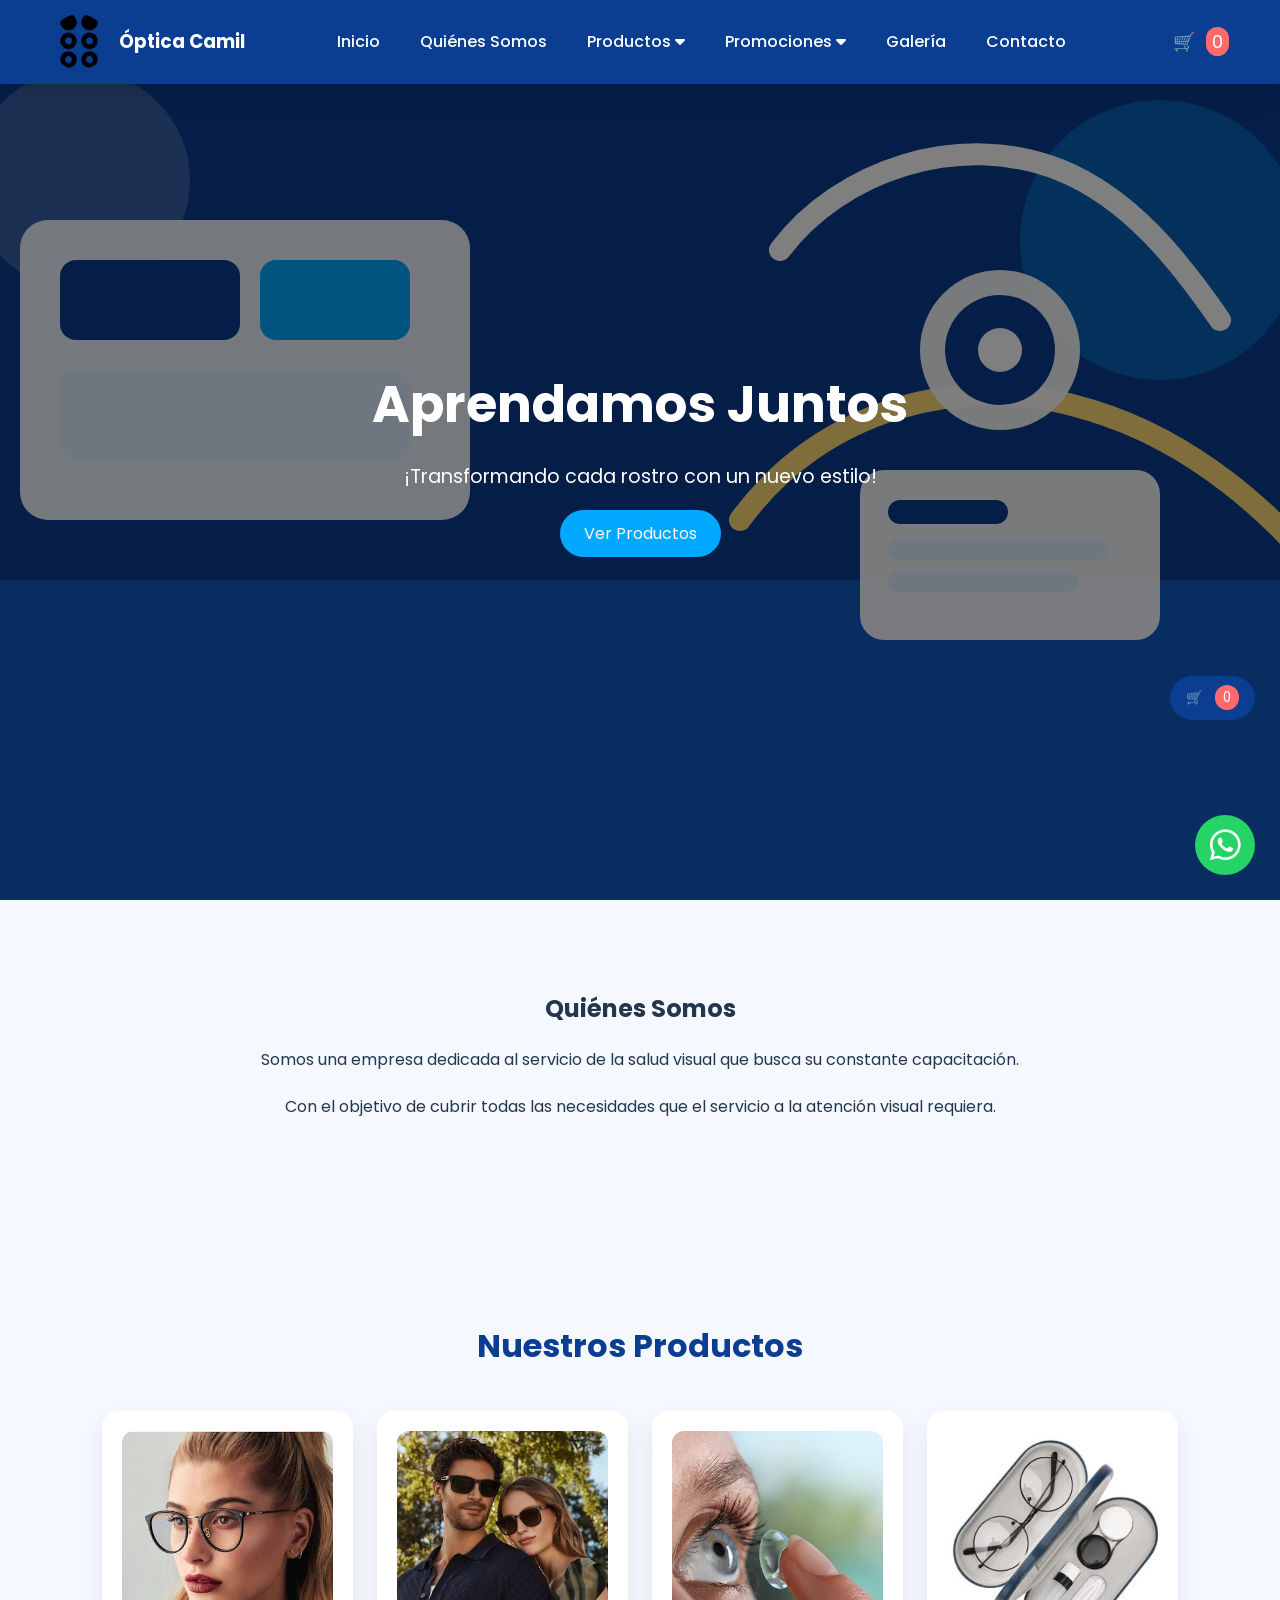
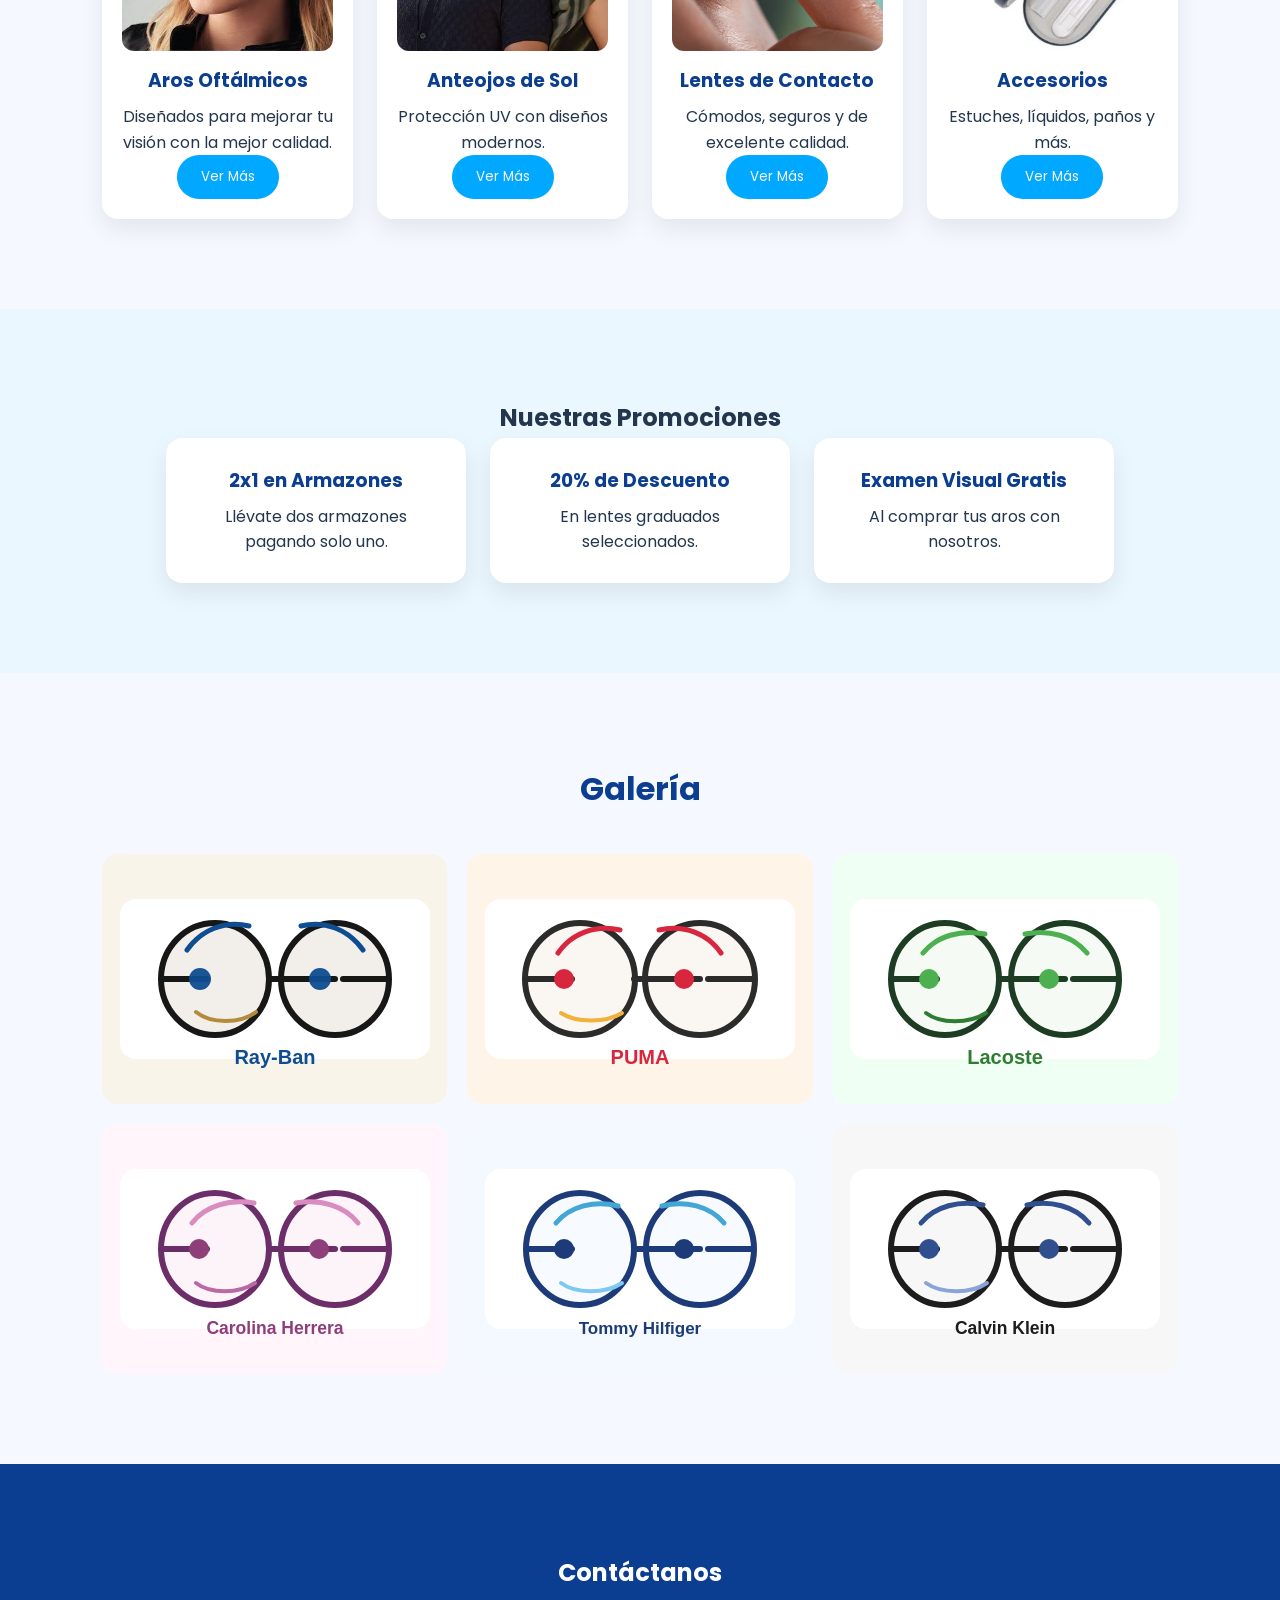
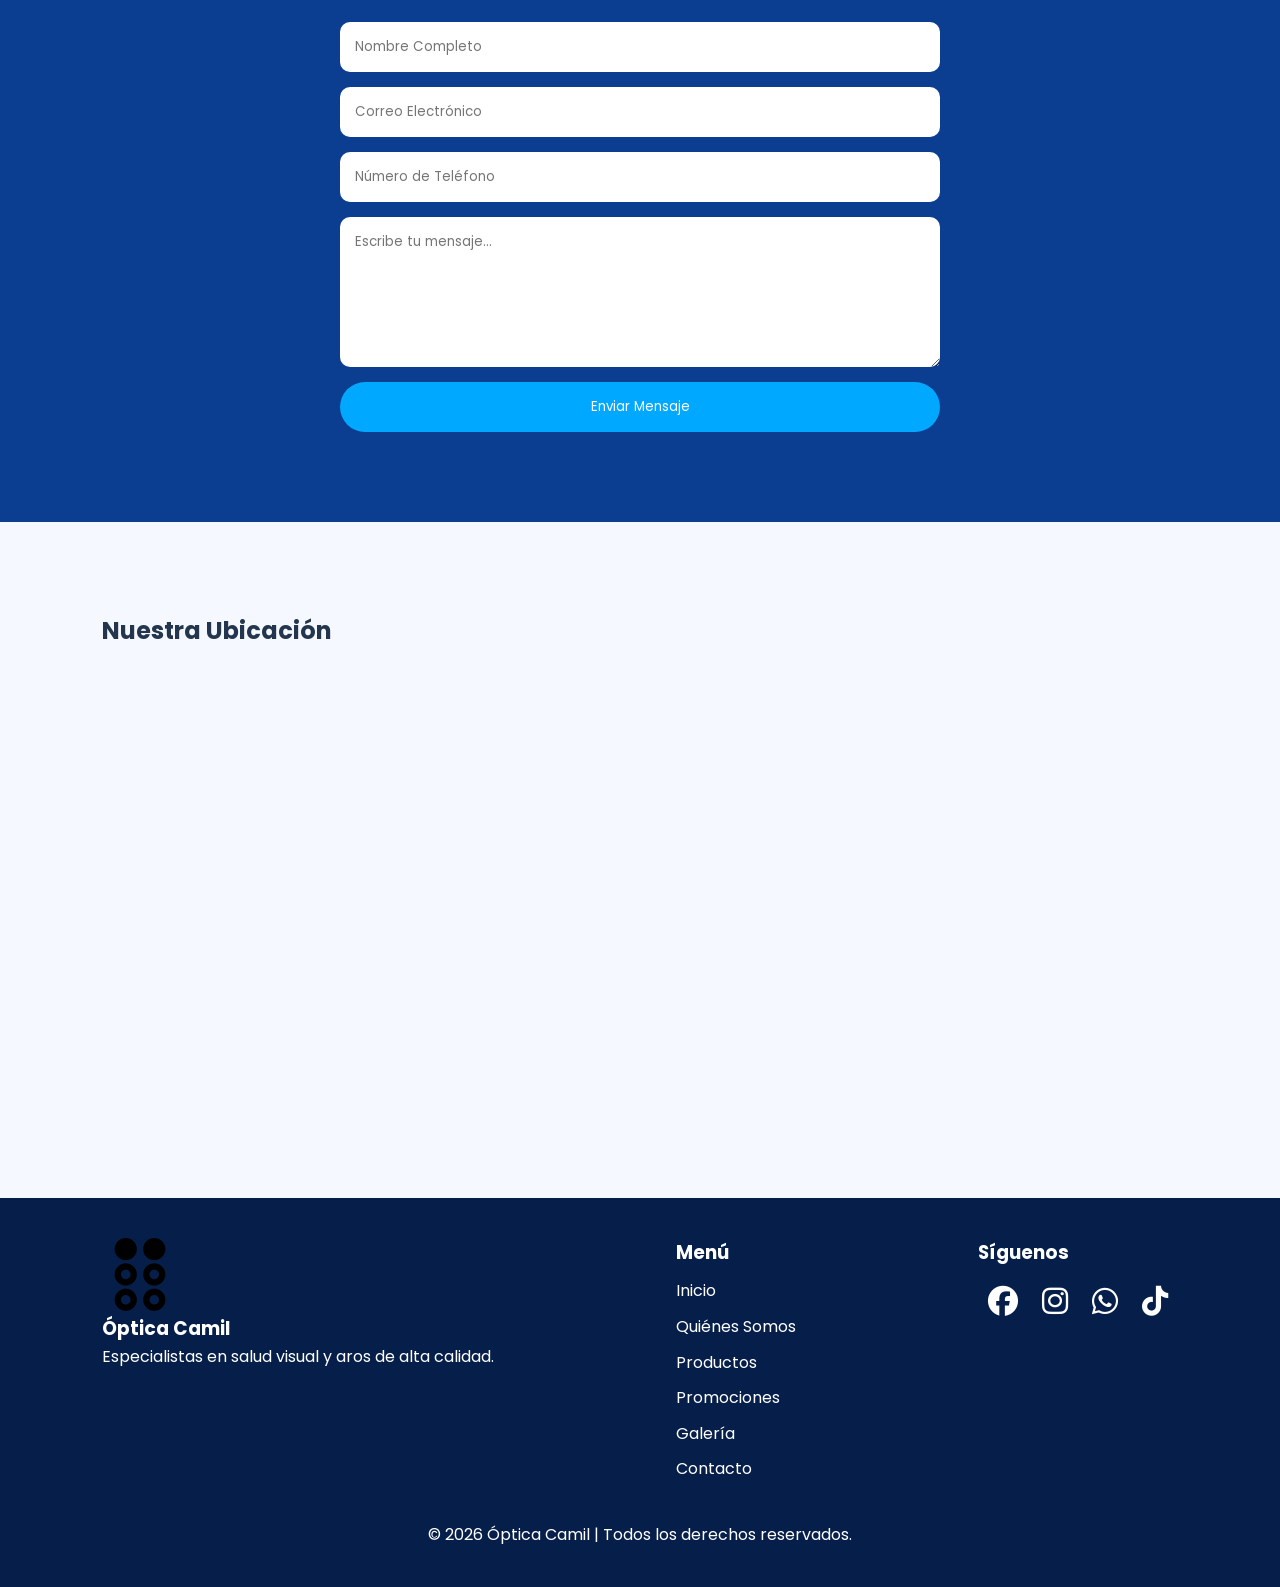
<file: index.html>
<!DOCTYPE html>
<html lang="es">
<head>
    <meta charset="UTF-8">
    <meta name="viewport" content="width=device-width, initial-scale=1.0">
    <meta name="description" content="¡transformando cada rostro con un nuevo estilo!">
    <title>Óptica Camil</title>
    <link rel="stylesheet" href="Estilo.css">
    <link rel="preconnect" href="https://fonts.googleapis.com">
    <link rel="preconnect" href="https://fonts.gstatic.com" crossorigin>
    <link href="https://fonts.googleapis.com/css2?family=Poppins:wght@300;400;500;600;700&display=swap" rel="stylesheet">
    <link rel="stylesheet" href="https://cdnjs.cloudflare.com/ajax/libs/font-awesome/6.5.2/css/all.min.css">
    <link rel="shortcut icon" href="braille.png">
</head>
<body>

<header>
    <nav class="navbar">
        <div class="logo">
            <img src="imagenes/logo.png" alt="Logo">
            <h2>Óptica Camil</h2>
        </div>
        <button class="menu-toggle" aria-label="Abrir menú" aria-expanded="false">
            <span></span>
            <span></span>
            <span></span>
        </button>
        <ul class="menu" id="main-menu">
            <li><a href="#inicio">Inicio</a></li>
            <li><a href="#nosotros">Quiénes Somos</a></li>
            <li class="dropdown">
                <a href="#">Productos <i class="fa fa-caret-down"></i></a>
                <ul class="submenu">
                    <li><a href="#oftalmicos">Aros Oftálmicos</a></li>
                    <li><a href="#sol">Gafas de Sol</a></li>
                    <li><a href="#contactoLentes">Lentes de Contacto</a></li>
                    <li><a href="#accesorios">Accesorios</a></li>
                </ul>
            </li>
            <li class="dropdown">
                <a href="#">Promociones <i class="fa fa-caret-down"></i></a>
                <ul class="submenu">
                    <li><a href="#promo1">2x1 en Armazones</a></li>
                    <li><a href="#promo2">20% de Descuento</a></li>
                    <li><a href="#promo3">Examen Visual Gratis</a></li>
                </ul>
            </li>
            <li><a href="#galeria">Galería</a></li>
            <li><a href="#contacto">Contacto</a></li>
        </ul>
        <div class="cart-preview" id="header-cart">
            <button class="cart-icon">🛒 <span id="header-cart-count">0</span></button>
            <div class="cart-dropdown" id="header-cart-dropdown">
                <!-- preview populated by script.js -->
            </div>
        </div>
    </nav>
</header>

<!-- INICIO -->
<section id="inicio" class="banner">
    <div class="contenido-banner">
        <h1>Aprendamos Juntos</h1>
        <p>¡Transformando cada rostro con un nuevo estilo!</p>
        <a href="#productos" class="boton">Ver Productos</a>
    </div>
</section>

<!-- QUIENES SOMOS -->
<section id="nosotros" class="nosotros">
    <div class="contenedor">
        <h2>Quiénes Somos</h2>
        <p>Somos una empresa dedicada al servicio de la salud visual que busca su constante capacitación.</p>
        <p>Con el objetivo de cubrir todas las necesidades que el servicio a la atención visual requiera.</p>
    </div>
</section>

<!-- PRODUCTOS -->
<section id="productos">

    <h2 class="titulo">Nuestros Productos</h2>
    <div class="contenedor-productos">
        <div class="producto" id="oftalmicos">
            <img src="imagenes/images.png" alt="Aros Oftálmicos">
            <h3>Aros Oftálmicos</h3>
            <p>Diseñados para mejorar tu visión con la mejor calidad.</p>
            <a href="detail.html?id=oftalmicos"><button class="btnInfo">Ver Más</button></a>
        </div>
        <div class="producto" id="sol">
            <img src="imagenes/lentedesol.png" alt="Anteojos de Sol">
            <h3>Anteojos de Sol</h3>
            <p>Protección UV con diseños modernos.</p>
            <a href="detail.html?id=sol"><button class="btnInfo">Ver Más</button></a>
        </div>
        <div class="producto" id="contactoLentes">
            <img src="imagenes/contacto.png" alt="Lentes de Contacto">
            <h3>Lentes de Contacto</h3>
            <p>Cómodos, seguros y de excelente calidad.</p>
            <a href="detail.html?id=contactoLentes"><button class="btnInfo">Ver Más</button></a>
        </div>
        <div class="producto" id="accesorios">
            <img src="imagenes/accesorios.png" alt="Accesorios">
            <h3>Accesorios</h3>
            <p>Estuches, líquidos, paños y más.</p>
            <a href="detail.html?id=accesorios"><button class="btnInfo">Ver Más</button></a>
        </div>
    </div>
</section>

<!-- PROMOCIONES -->
<section id="promociones">
    <h2>Nuestras Promociones</h2>
    <div class="promos">
        <div class="promo" id="promo1">
            <h3>2x1 en Armazones</h3>
            <p>Llévate dos armazones pagando solo uno.</p>
        </div>
        <div class="promo" id="promo2">
            <h3>20% de Descuento</h3>
            <p>En lentes graduados seleccionados.</p>
        </div>
        <div class="promo" id="promo3">
            <h3>Examen Visual Gratis</h3>
            <p>Al comprar tus aros con nosotros.</p>
        </div>
    </div>
</section>

<!-- GALERÍA -->
<section id="galeria" class="galeria">
    <h2 class="titulo">Galería</h2>
    <div class="contenedor-galeria">
        <div class="imagen"><img src="imagenes/ray-ban.svg" alt="Ray-Ban"></div>
        <div class="imagen"><img src="imagenes/puma.svg" alt="Puma"></div>
        <div class="imagen"><img src="imagenes/lacoste.svg" alt="Lacoste"></div>
        <div class="imagen"><img src="imagenes/carolina-herrera.svg" alt="Carolina Herrera"></div>
        <div class="imagen"><img src="imagenes/tommy-hilfiger.svg" alt="Tommy Hilfiger"></div>
        <div class="imagen"><img src="imagenes/calvin-klein.svg" alt="Calvin Klein"></div>
    </div>
</section>

<!-- CONTACTO -->
<section id="contacto" class="contacto">
    <div class="contenedor-contacto">
        <h2>Contáctanos</h2>
        <form>
            <input type="text" placeholder="Nombre Completo" required>
            <input type="email" placeholder="Correo Electrónico" required>
            <input type="tel" placeholder="Número de Teléfono">
            <textarea placeholder="Escribe tu mensaje..." rows="6"></textarea>
            <button type="submit">Enviar Mensaje</button>
        </form>
    </div>
</section>

<!-- UBICACIÓN -->
<section class="ubicacion">
    <h2>Nuestra Ubicación</h2>
    <div class="mapa">
        <iframe src="https://www.google.com/maps/embed?pb=!1m18..." width="100%" height="450" style="border:0;" allowfullscreen="" loading="lazy"></iframe>
    </div>
</section>

<!-- FOOTER -->
<footer>
    <div class="footer-contenedor">
        <div class="footer-logo">
            <img src="imagenes/logo.png" alt="Logo">
            <h3>Óptica Camil</h3>
            <p>Especialistas en salud visual y aros de alta calidad.</p>
        </div>
        <div class="footer-menu">
            <h3>Menú</h3>
            <ul>
                <li><a href="#inicio">Inicio</a></li>
                <li><a href="#nosotros">Quiénes Somos</a></li>
                <li><a href="#productos">Productos</a></li>
                <li><a href="#promociones">Promociones</a></li>
                <li><a href="#galeria">Galería</a></li>
                <li><a href="#contacto">Contacto</a></li>
            </ul>
        </div>
        <div class="footer-redes">
            <h3>Síguenos</h3>
            <a href="#"><i class="fab fa-facebook"></i></a>
            <a href="#"><i class="fab fa-instagram"></i></a>
            <a href="#"><i class="fab fa-whatsapp"></i></a>
            <a href="#"><i class="fab fa-tiktok"></i></a>
        </div>
    </div>
    <div class="copyright">
        <p>© 2026 Óptica Camil | Todos los derechos reservados.</p>
    </div>
</footer>

<!-- BOTÓN WHATSAPP -->
<a href="https://wa.me/50232409919" class="whatsapp" target="_blank"><i class="fab fa-whatsapp"></i></a>

<!-- BOTÓN SUBIR -->
<button id="btnArriba"><i class="fas fa-arrow-up"></i></button>

<!-- JAVASCRIPT -->
<script src="script.js"></script>

</body>
</html>
</file>
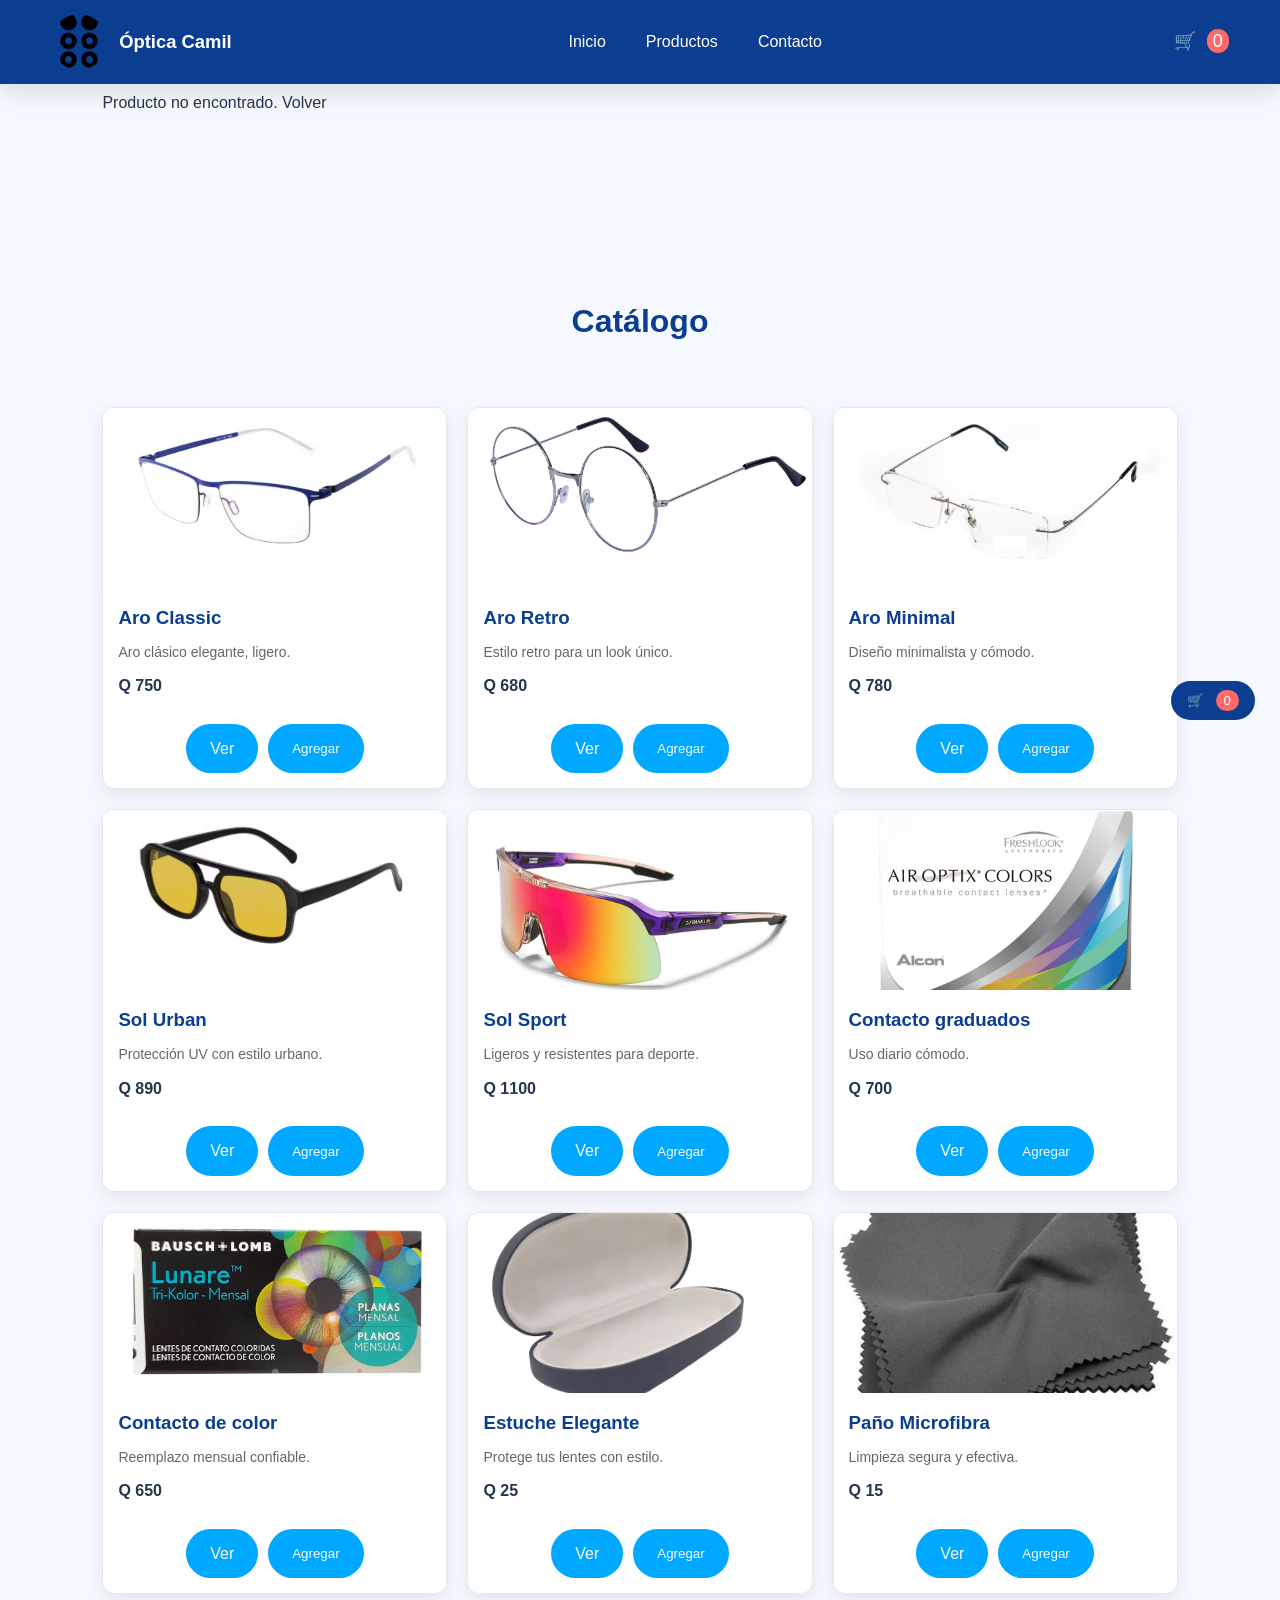
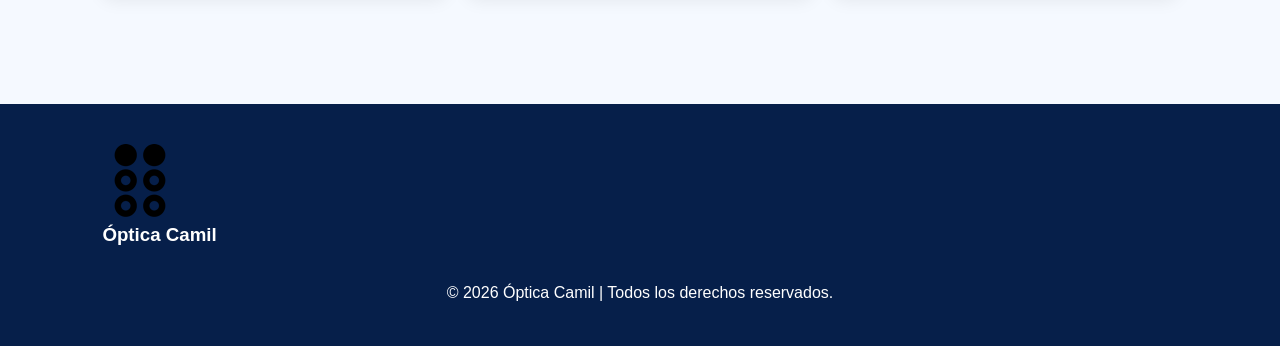
<file: detail.html>
<!DOCTYPE html>
<html lang="es">
<head>
    <meta charset="UTF-8">
    <meta name="viewport" content="width=device-width, initial-scale=1.0">
    <title>Detalle del Producto - Óptica Camil</title>
    <link rel="stylesheet" href="Estilo.css">
    <link rel="stylesheet" href="https://cdnjs.cloudflare.com/ajax/libs/font-awesome/6.5.2/css/all.min.css">
</head>
<body>

<header>
    <nav class="navbar">
        <div class="logo">
            <img src="imagenes/logo.png" alt="Logo">
            <h2>Óptica Camil</h2>
        </div>
        <button class="menu-toggle" aria-label="Abrir menú" aria-expanded="false">
            <span></span>
            <span></span>
            <span></span>
        </button>
        <ul class="menu">
            <li><a href="index.html#inicio">Inicio</a></li>
            <li><a href="index.html#productos">Productos</a></li>
            <li><a href="index.html#contacto">Contacto</a></li>
        </ul>
        <div class="cart-preview" id="header-cart">
            <button class="cart-icon">🛒 <span id="header-cart-count">0</span></button>
            <div class="cart-dropdown" id="header-cart-dropdown">
                <!-- preview populated by script.js -->
            </div>
        </div>
    </nav>
</header>

<main>
    <section class="detalle" id="product-detail">
        <!-- El contenido será insertado por script.js según ?id= -->
    </section>

    <section class="catalogo" id="catalog">
        <h2 class="titulo">Catálogo</h2>
        <div class="catalog-grid" id="catalog-grid">
            <!-- Las cards se generarán aquí dinámicamente -->
        </div>
    </section>
</main>

<footer>
    <div class="footer-contenedor">
        <div class="footer-logo">
            <img src="imagenes/logo.png" alt="Logo">
            <h3>Óptica Camil</h3>
        </div>
    </div>
    <div class="copyright">
        <p>© 2026 Óptica Camil | Todos los derechos reservados.</p>
    </div>
</footer>

<script src="script.js"></script>

</body>
</html>
</file>
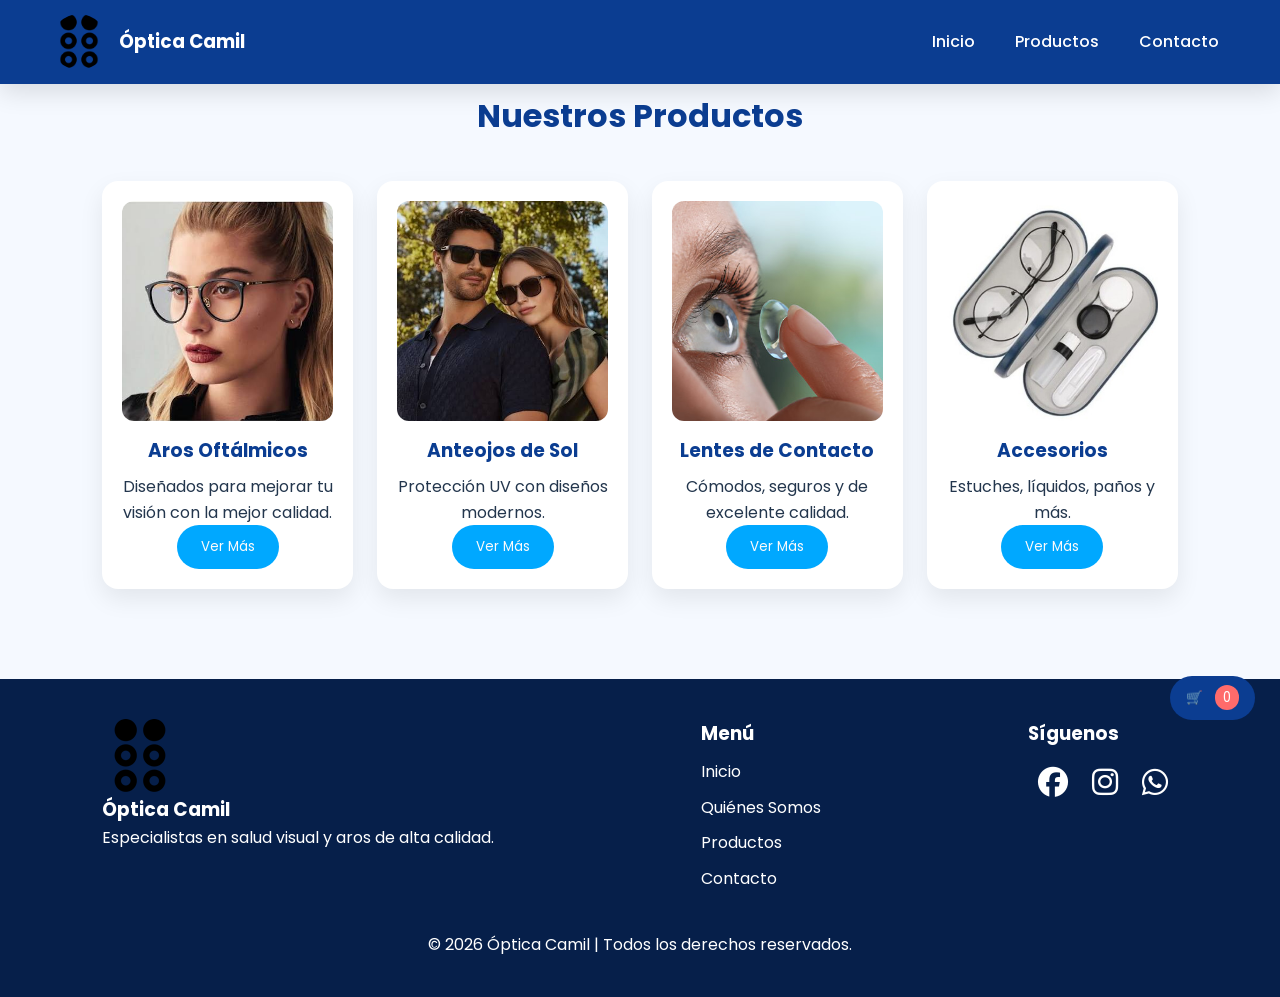
<file: product.html>
<!DOCTYPE html>
<html lang="es">
<head>
    <meta charset="UTF-8">
    <meta name="viewport" content="width=device-width, initial-scale=1.0">
    <meta name="description" content="Catálogo de productos - Óptica Camil">
    <title>Productos - Óptica Camil</title>
    <link rel="stylesheet" href="Estilo.css">
    <link rel="preconnect" href="https://fonts.googleapis.com">
    <link rel="preconnect" href="https://fonts.gstatic.com" crossorigin>
    <link href="https://fonts.googleapis.com/css2?family=Poppins:wght@300;400;500;600;700&display=swap" rel="stylesheet">
    <link rel="stylesheet" href="https://cdnjs.cloudflare.com/ajax/libs/font-awesome/6.5.2/css/all.min.css">
    <link rel="shortcut icon" href="braille.png">
</head>
<body>

<header>
    <nav class="navbar">
        <div class="logo">
            <img src="imagenes/logo.png" alt="Logo">
            <h2>Óptica Camil</h2>
        </div>
        <button class="menu-toggle" aria-label="Abrir menú" aria-expanded="false">
            <span></span>
            <span></span>
            <span></span>
        </button>
        <ul class="menu">
            <li><a href="index.html#inicio">Inicio</a></li>
            <li><a href="index.html#productos">Productos</a></li>
            <li><a href="index.html#contacto">Contacto</a></li>
        </ul>
    </nav>
</header>

<main>
    <section id="productos">
        <h2 class="titulo">Nuestros Productos</h2>
        <div class="contenedor-productos">
            <div class="producto" id="oftalmicos">
                <img src="imagenes/images.png" alt="Aros Oftálmicos">
                <h3>Aros Oftálmicos</h3>
                <p>Diseñados para mejorar tu visión con la mejor calidad.</p>
                <a href="detail.html?id=oftalmicos"><button class="btnInfo">Ver Más</button></a>
            </div>
            <div class="producto" id="sol">
                <img src="imagenes/lentedesol.png" alt="Anteojos de Sol">
                <h3>Anteojos de Sol</h3>
                <p>Protección UV con diseños modernos.</p>
                <a href="detail.html?id=sol"><button class="btnInfo">Ver Más</button></a>
            </div>
            <div class="producto" id="contactoLentes">
                <img src="imagenes/contacto.png" alt="Lentes de Contacto">
                <h3>Lentes de Contacto</h3>
                <p>Cómodos, seguros y de excelente calidad.</p>
                <a href="detail.html?id=contactoLentes"><button class="btnInfo">Ver Más</button></a>
            </div>
            <div class="producto" id="accesorios">
                <img src="imagenes/accesorios.png" alt="Accesorios">
                <h3>Accesorios</h3>
                <p>Estuches, líquidos, paños y más.</p>
                <a href="detail.html?id=accesorios"><button class="btnInfo">Ver Más</button></a>
            </div>
        </div>
    </section>
</main>

<!-- FOOTER -->
<footer>
    <div class="footer-contenedor">
        <div class="footer-logo">
            <img src="imagenes/logo.png" alt="Logo">
            <h3>Óptica Camil</h3>
            <p>Especialistas en salud visual y aros de alta calidad.</p>
        </div>
        <div class="footer-menu">
            <h3>Menú</h3>
            <ul>
                <li><a href="index.html#inicio">Inicio</a></li>
                <li><a href="index.html#nosotros">Quiénes Somos</a></li>
                <li><a href="index.html#productos">Productos</a></li>
                <li><a href="index.html#contacto">Contacto</a></li>
            </ul>
        </div>
        <div class="footer-redes">
            <h3>Síguenos</h3>
            <a href="#"><i class="fab fa-facebook"></i></a>
            <a href="#"><i class="fab fa-instagram"></i></a>
            <a href="#"><i class="fab fa-whatsapp"></i></a>
        </div>
    </div>
    <div class="copyright">
        <p>© 2026 Óptica Camil | Todos los derechos reservados.</p>
    </div>
</footer>

<script src="script.js"></script>

</body>
</html>
</file>
<file: Estilo.css>
:root {
    --azul: #0b3d91;
    --azul-claro: #00a8ff;
    --azul-oscuro: #061f4a;
    --texto: #23364d;
    --fondo: #f5f9ff;
    --blanco: #ffffff;
}

* {
    margin: 0;
    padding: 0;
    box-sizing: border-box;
    font-family: 'Poppins', sans-serif;
    scroll-behavior: smooth;
}

body {
    background: var(--fondo);
    color: var(--texto);
    line-height: 1.6;
}

img {
    max-width: 100%;
    display: block;
}

a {
    text-decoration: none;
    color: inherit;
}

section {
    padding: 90px 8%;
    scroll-margin-top: 100px;
}

.titulo {
    text-align: center;
    font-size: 2rem;
    color: var(--azul);
    margin-bottom: 40px;
}

header {
    width: 100%;
    background: var(--azul);
    position: fixed;
    top: 0;
    z-index: 1000;
    box-shadow: 0 8px 24px rgba(0, 0, 0, 0.12);
}

.navbar {
    width: min(1200px, 92%);
    margin: auto;
    display: flex;
    justify-content: space-between;
    align-items: center;
    padding: 14px 0;
    position: relative;
}

.logo {
    display: flex;
    align-items: center;
    gap: 12px;
}

.logo img {
    width: 56px;
    height: 56px;
    border-radius: 50%;
}

.logo h2 {
    color: white;
    font-size: 1.15rem;
}

.menu {
    display: flex;
    list-style: none;
    gap: 20px;
    align-items: center;
}

.menu li {
    position: relative;
}

.menu li a {
    color: white;
    padding: 8px 10px;
    font-weight: 500;
    transition: 0.3s ease;
}

.menu li a:hover,
.menu li a:focus-visible {
    color: var(--azul-claro);
}

.menu-toggle {
    display: none;
    flex-direction: column;
    gap: 5px;
    background: transparent;
    border: 0;
    cursor: pointer;
    padding: 6px;
}

.menu-toggle span {
    display: block;
    width: 24px;
    height: 2px;
    background: white;
    transition: 0.3s ease;
}

.menu-toggle.active span:nth-child(1) {
    transform: rotate(45deg) translate(5px, 5px);
}

.menu-toggle.active span:nth-child(2) {
    opacity: 0;
}

.menu-toggle.active span:nth-child(3) {
    transform: rotate(-45deg) translate(5px, -5px);
}

.submenu {
    position: absolute;
    top: 40px;
    left: 0;
    background: var(--azul);
    width: 220px;
    display: none;
    list-style: none;
    padding: 10px;
    border-radius: 10px;
    box-shadow: 0 10px 20px rgba(0, 0, 0, 0.18);
}

.submenu li {
    padding: 8px 0;
}

.dropdown:hover .submenu,
.dropdown.active .submenu {
    display: block;
}

.submenu li:hover {
    background: #0750bd;
    border-radius: 6px;
}

.banner {
    min-height: 100vh;
    padding-top: 100px;
    background: linear-gradient(rgba(0, 0, 0, 0.5), rgba(0, 0, 0, 0.5)), url('imagenes/banner.svg');
    background-size: cover;
    background-position: center;
    display: flex;
    justify-content: center;
    align-items: center;
    text-align: center;
}

.contenido-banner {
    color: white;
    max-width: 700px;
}

.contenido-banner h1 {
    font-size: clamp(2rem, 4vw, 3.2rem);
    margin-bottom: 16px;
}

.contenido-banner p {
    font-size: clamp(1rem, 2vw, 1.2rem);
    margin-bottom: 28px;
}

.boton,
.btnInfo,
form button {
    background: var(--azul-claro);
    color: rgb(252, 250, 250);
    border: none;
    padding: 12px 24px;
    border-radius: 999px;
    cursor: pointer;
    transition: 0.3s ease;
}

.boton:hover,
.btnInfo:hover,
form button:hover {
    background: white;
    color: var(--azul);
}

.nosotros {
    text-align: center;
}

.nosotros p {
    max-width: 900px;
    margin: 18px auto;
    line-height: 1.8;
}

.nosotros img {
    width: min(100%, 520px);
    margin: 30px auto;
    border-radius: 18px;
    box-shadow: 0 16px 30px rgba(0, 0, 0, 0.12);
}

.contenedor-productos {
    display: grid;
    grid-template-columns: repeat(4, minmax(0, 1fr));
    gap: 24px;
}

.producto {
    background: white;
    padding: 20px;
    border-radius: 16px;
    box-shadow: 0 10px 25px rgba(0, 0, 0, 0.08);
    text-align: center;
    transition: 0.3s ease;
}

.producto:hover {
    transform: translateY(-8px);
}

.producto img {
    height: 220px;
    width: 100%;
    object-fit: cover;
    border-radius: 12px;
}

.producto h3 {
    color: var(--azul);
    margin: 15px 0 8px;
}

#promociones {
    background: #eaf7ff;
    text-align: center;
}

.promos {
    display: flex;
    justify-content: center;
    gap: 24px;
    flex-wrap: wrap;
}

.promo {
    background: white;
    padding: 28px;
    width: min(100%, 300px);
    border-radius: 16px;
    box-shadow: 0 10px 25px rgba(0, 0, 0, 0.08);
}

.promo h3 {
    color: var(--azul);
    margin-bottom: 8px;
}

.contenedor-galeria {
    display: grid;
    grid-template-columns: repeat(3, minmax(0, 1fr));
    gap: 20px;
}

.imagen img {
    width: 100%;
    height: 250px;
    object-fit: cover;
    border-radius: 16px;
    transition: 0.3s ease;
}

.imagen img:hover {
    transform: scale(1.03);
}

.contacto {
    background: var(--azul);
    color: white;
}

.contacto h2 {
    text-align: center;
    color: white;
    margin-bottom: 30px;
}

form {
    max-width: 620px;
    margin: auto;
    display: flex;
    flex-direction: column;
    gap: 15px;
}

form input,
form textarea {
    padding: 14px 16px;
    border: none;
    border-radius: 10px;
}

footer {
    background: var(--azul-oscuro);
    color: white;
    padding: 40px 8%;
}

.footer-contenedor {
    display: flex;
    justify-content: space-between;
    gap: 24px;
    flex-wrap: wrap;
}

.footer-menu ul {
    list-style: none;
}

.footer-menu li {
    margin: 10px 0;
}

.footer-redes a {
    font-size: 28px;
    margin: 10px;
    display: inline-block;
}

.copyright {
    text-align: center;
    margin-top: 30px;
}

.whatsapp,
#btnArriba {
    position: fixed;
    right: 24px;
    display: flex;
    justify-content: center;
    align-items: center;
    z-index: 999;
}

.whatsapp {
    bottom: 24px;
    background: #25d366;
    width: 58px;
    height: 58px;
    border-radius: 50%;
    font-size: 30px;
    color: white;
}

#btnArriba {
    bottom: 96px;
    background: var(--azul);
    color: white;
    border: none;
    padding: 14px;
    border-radius: 50%;
    cursor: pointer;
}

.cart-preview {
    position: relative;
    display: inline-block;
    margin-left: 12px;
}

.cart-preview .cart-icon {
    background: transparent;
    color: white;
    border: none;
    font-size: 18px;
    cursor: pointer;
}

.cart-preview .cart-icon span {
    background: #ff6b6b;
    padding: 2px 6px;
    border-radius: 12px;
    margin-left: 6px;
}

.cart-dropdown {
    position: absolute;
    right: 0;
    top: 42px;
    width: 260px;
    background: white;
    color: #333;
    border-radius: 10px;
    box-shadow: 0 10px 24px rgba(0, 0, 0, 0.16);
    display: none;
    z-index: 1002;
}

.cart-dropdown .mini-list {
    padding: 12px;
}

.cart-preview:hover .cart-dropdown {
    display: block;
}

.catalog-grid {
    display: grid;
    grid-template-columns: repeat(3, minmax(0, 1fr));
    gap: 20px;
    padding: 20px 0;
}

.card {
    background: white;
    border-radius: 12px;
    box-shadow: 0 6px 18px rgba(0, 0, 0, 0.08);
    overflow: hidden;
    border: 1px solid #e6e6e6;
}

.card .card-img {
    height: 180px;
    overflow: hidden;
}

.card .card-img img {
    width: 100%;
    height: 100%;
    object-fit: cover;
}

.card .card-body {
    padding: 15px;
}

.card .card-body h3 {
    color: var(--azul);
    margin-bottom: 8px;
}

.card .card-body .small {
    color: #666;
    font-size: 14px;
}

.card .card-body .precio {
    margin-top: 10px;
    font-weight: 600;
}

.card .card-actions {
    padding: 10px 15px 15px;
    display: flex;
    justify-content: center;
    gap: 10px;
}

.items-grid {
    display: grid;
    grid-template-columns: repeat(3, minmax(0, 1fr));
    gap: 20px;
    margin-top: 10px;
}

.detalle-producto {
    max-width: 900px;
    margin: 20px auto;
    background: white;
    padding: 20px;
    border-radius: 12px;
    box-shadow: 0 6px 18px rgba(0, 0, 0, 0.06);
}

.detalle-producto img {
    max-width: 400px;
    width: 100%;
    display: block;
    margin: 15px 0;
}

.cart-btn {
    position: fixed;
    right: 24px;
    bottom: 170px;
    background: var(--azul);
    color: white;
    border: none;
    padding: 12px 16px;
    border-radius: 30px;
    z-index: 1001;
    cursor: pointer;
}

.cart-btn #cart-count {
    background: #ff6b6b;
    padding: 3px 8px;
    border-radius: 12px;
    margin-left: 8px;
}

.cart-modal {
    position: fixed;
    right: 20px;
    bottom: 90px;
    width: min(92vw, 320px);
    max-height: 70vh;
    overflow: auto;
    background: white;
    box-shadow: 0 10px 30px rgba(0, 0, 0, 0.2);
    border-radius: 12px;
    z-index: 1002;
}

.cart-modal .cart-inner {
    padding: 15px;
}

.cart-modal .close-cart {
    position: absolute;
    right: 8px;
    top: 6px;
    background: transparent;
    border: none;
    font-size: 22px;
}

.cart-list {
    list-style: none;
    padding: 10px 0;
}

.cart-list li {
    margin-bottom: 8px;
}

.cart-total {
    font-weight: 700;
    margin-top: 10px;
}

.category-controls {
    display: flex;
    gap: 12px;
    align-items: center;
    margin-bottom: 20px;
    flex-wrap: wrap;
}

.category-controls input[type="text"],
.category-controls input[type="number"],
.category-controls select {
    padding: 8px;
    border-radius: 8px;
    border: 1px solid #ddd;
}

@media (max-width: 1100px) {
    .contenedor-productos {
        grid-template-columns: repeat(2, minmax(0, 1fr));
    }

    .contenedor-galeria {
        grid-template-columns: repeat(2, minmax(0, 1fr));
    }
}

@media (max-width: 900px) {
    .menu-toggle {
        display: flex;
    }

    .menu {
        position: absolute;
        top: 100%;
        left: 0;
        right: 0;
        flex-direction: column;
        align-items: flex-start;
        background: var(--azul);
        padding: 14px 20px 20px;
        display: none;
    }

    .menu.active {
        display: flex;
    }

    .navbar {
        flex-wrap: wrap;
    }

    .submenu {
        position: static;
        width: 100%;
        margin-top: 6px;
        background: #0f4faf;
    }

    .contenedor-productos,
    .contenedor-galeria,
    .catalog-grid,
    .items-grid {
        grid-template-columns: 1fr;
    }

    .promos {
        flex-direction: column;
        align-items: center;
    }

    .cart-modal {
        right: 10px;
        left: 10px;
        bottom: 80px;
    }
}

@media (max-width: 600px) {
    section {
        padding: 72px 5%;
    }

    .logo h2 {
        font-size: 1rem;
    }

    .contenido-banner h1 {
        font-size: 2rem;
    }

    .producto img {
        height: 180px;
    }

    .whatsapp {
        width: 54px;
        height: 54px;
    }

    #btnArriba {
        right: 16px;
        bottom: 88px;
    }
}


/* ===================================
   GALERÍA
=================================== */


.contenedor-galeria{

    display:grid;
    grid-template-columns:repeat(3,1fr);
    gap:20px;

}


.imagen img{

    width:100%;
    height:250px;
    object-fit:cover;
    border-radius:15px;
    transition:.3s;

}


.imagen img:hover{

    transform:scale(1.05);

}



/* ===================================
   CONTACTO
=================================== */


.contacto{

    background:#0b3d91;

}


.contacto h2{

    text-align:center;
    color:white;
    margin-bottom:30px;

}


form{

    max-width:600px;
    margin:auto;
    display:flex;
    flex-direction:column;
    gap:15px;

}


form input,
form textarea{

    padding:15px;
    border:none;
    border-radius:10px;

}


form button{

    padding:15px;
    background:#00a8ff;
    color:white;
    border:none;
    border-radius:30px;
    cursor:pointer;

}


/* ===================================
   FOOTER
=================================== */


footer{

    background:#061f4a;
    color:white;
    padding:40px 8%;

}


.footer-contenedor{

    display:flex;
    justify-content:space-between;
    flex-wrap:wrap;

}


.footer-menu ul{

    list-style:none;

}


.footer-menu li{

    margin:10px 0;

}


.footer-redes a{

    font-size:30px;
    margin:10px;

}


.copyright{

    text-align:center;
    margin-top:30px;

}



/* ===================================
   WHATSAPP
=================================== */


.whatsapp{

    position:fixed;
    right:25px;
    bottom:25px;
    background:#25d366;
    width:60px;
    height:60px;
    border-radius:50%;
    display:flex;
    justify-content:center;
    align-items:center;
    font-size:35px;
    z-index:999;

}



/* ===================================
   BOTÓN SUBIR
=================================== */


#btnArriba{

    position:fixed;
    right:25px;
    bottom:100px;
    background:#0b3d91;
    color:white;
    border:none;
    padding:15px;
    border-radius:50%;
    cursor:pointer;

}



/* ===================================
   RESPONSIVE CELULARES
=================================== */


@media(max-width:900px){


.navbar{

    flex-direction:column;

}


.menu{

    flex-direction:column;
    text-align:center;

}


.contenedor-productos{

    grid-template-columns:1fr;

}


.promos{

    flex-direction:column;
    align-items:center;

}


.contenedor-galeria{

    grid-template-columns:1fr;

}


.contenido-banner h1{

    font-size:35px;

}


}

/* ===================================
   CATALOG / CARDS / DETALLE
=================================== */

.catalog-grid{
    display:grid;
    grid-template-columns:repeat(3,1fr);
    gap:20px;
}
.catalog-grid{padding:20px 0}

.card{
    background:white;
    border-radius:12px;
    box-shadow:0 6px 18px rgba(0,0,0,0.08);
    overflow:hidden;
}
.card{border:1px solid #e6e6e6}

.card .card-img{height:180px; overflow:hidden}
.card .card-img img{width:100%; height:100%; object-fit:cover}
.card .card-body{padding:15px}
.card .card-body h3{color:#0b3d91; margin-bottom:8px}
.card .card-body .small{color:#666; font-size:14px}
.card .card-body .precio{margin-top:10px; font-weight:600}
.card .card-actions{padding:10px; display:flex; justify-content:center}

.items-grid{display:grid; grid-template-columns:repeat(3,1fr); gap:20px}
.item-card .card-actions{display:flex; gap:10px; justify-content:center; padding-bottom:15px}

.detalle-producto{max-width:900px; margin:20px auto; background:white; padding:20px; border-radius:12px; box-shadow:0 6px 18px rgba(0,0,0,0.06)}
.detalle-producto img{max-width:400px; width:100%; display:block; margin:15px 0}

/* cart button */
.cart-btn{position:fixed; right:25px; bottom:180px; background:#0b3d91; color:white; border:none; padding:12px 16px; border-radius:30px; z-index:1001; cursor:pointer}
.cart-btn #cart-count{background:#ff6b6b; padding:3px 8px; border-radius:12px; margin-left:8px}

/* cart modal */
.cart-modal{position:fixed; right:20px; bottom:80px; width:320px; max-height:70vh; overflow:auto; background:white; box-shadow:0 10px 30px rgba(0,0,0,0.2); border-radius:12px; z-index:1002}
.cart-modal .cart-inner{padding:15px}
.cart-modal .close-cart{position:absolute; right:8px; top:6px; background:transparent; border:none; font-size:22px}
.cart-list{list-style:none; padding:10px}
.cart-list li{margin-bottom:8px}
.cart-total{font-weight:700; margin-top:10px}

@media(max-width:900px){
    .catalog-grid, .items-grid{grid-template-columns:1fr}
    .cart-modal{right:10px; left:10px; bottom:80px}
}

/* header mini preview */
.cart-preview{position:relative; display:inline-block; margin-left:15px}
.cart-preview .cart-icon{background:transparent; color:white; border:none; font-size:18px; cursor:pointer}
.cart-preview .cart-icon span{background:#ff6b6b; padding:2px 6px; border-radius:12px; margin-left:6px}
.cart-dropdown{position:absolute; right:0; top:36px; width:260px; background:white; color:#333; border-radius:8px; box-shadow:0 8px 20px rgba(0,0,0,0.15); display:none; z-index:1002}
.cart-dropdown .mini-list{padding:12px}
.cart-dropdown .mini-list li{margin-bottom:8px}
.cart-preview:hover .cart-dropdown{display:block}

/* filters */
.category-controls{display:flex; gap:12px; align-items:center; margin-bottom:20px; flex-wrap:wrap}
.category-controls input[type="text"], .category-controls input[type="number"], .category-controls select{padding:8px; border-radius:8px; border:1px solid #ddd}

.items-grid{margin-top:10px}
</file>
